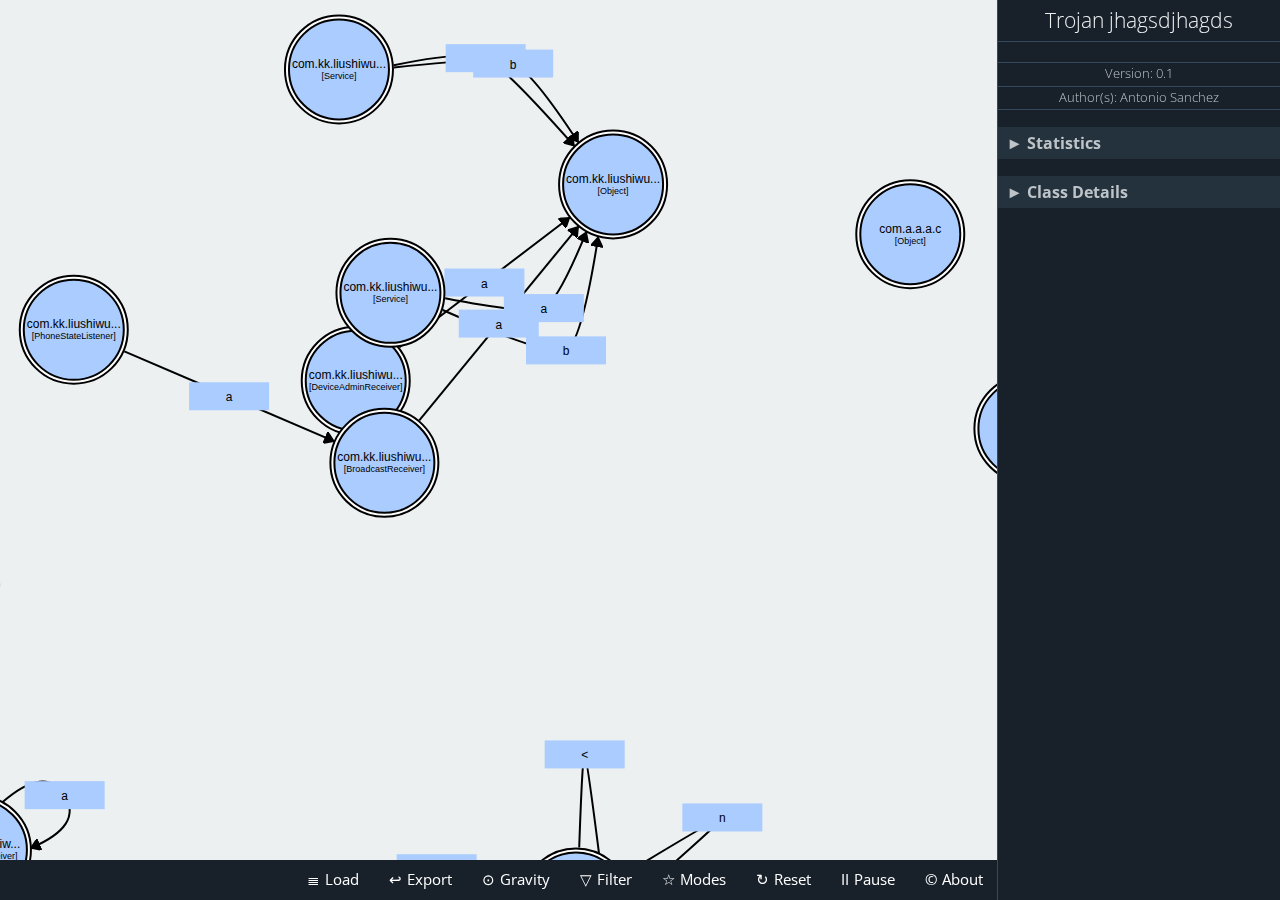
<file: index.html>
<!DOCTYPE html>
<html lang="en-us">

<head>
    <meta charset="utf-8" />
    <meta name="author" content="Vincent Link, Steffen Lohmann, Eduard Marbach, Stefan Negru" />
    <meta name="keywords" content="webvowl, vowl, visual notation, web ontology language, owl, rdf, ontology visualization, ontologies, semantic web" />
    <meta name="description" content="WebVOWL - Web-based Visualization of Ontologies" />
    <meta name="robots" content="noindex,nofollow" />
    <meta name="viewport" content="width=device-width, initial-scale=1, user-scalable=1">
    <meta name="apple-mobile-web-app-capable" content="yes">
    <link rel="stylesheet" type="text/css" href="static/css/webvowl.css" />
    <link rel="stylesheet" type="text/css" href="static/css/webvowl.app.css" />
    <link rel="icon" href="favicon.ico" type="image/x-icon" />
    <title>WebVOWL</title>
</head>

<body>
    <main>
        <section id="canvasArea">
            <!--<div id="logo">
                <h2>WebVOWL <br/><span>beta 0.5.2</span></h2>
            </div>-->
            <div id="loading-info">
                <div id="loading-error" class="hidden">
                    <div id="error-info"></div>
                    <div id="error-description-button" class="hidden">Show error details</div>
                    <div id="error-description-container" class="hidden">
                        <pre id="error-description"></pre>
                    </div>
                </div>
                <div id="loading-progress" class="hidden">
                    <span>Loading graph... </span>
                    <div class="spin">&#8635;</div>
                </div>
            </div>
            <div id="graph"></div>
        </section>
        <aside id="detailsArea">
            <section id="generalDetails">
                <h1 id="title"></h1>
                <span><a id="about" href=""></a></span>
                <h5>Version: <span id="version"></span></h5>
                <h5>Author(s): <span id="authors"></span></h5>
			</h5>
                <!--<h3 class="accordion-trigger accordion-trigger-active">Description</h3>
                <div class="accordion-container scrollable">
                    <p id="description"></p>
                </div>-->
                <!--<h3 class="accordion-trigger">Metadata</h3>
                <div id="ontology-metadata" class="accordion-container"></div>-->
                <h3 class="accordion-trigger">Statistics</h3>
                <div class="accordion-container">
                    <p class="statisticDetails">Classes: <span id="classCount"></span></p>
                    <p class="statisticDetails">Method calls.: <span id="methodsCount"></span></p>
                    <p class="statisticDetails">Datatype prop.: <span id="datatypePropertyCount"></span></p>
                    <!--<div class="small-whitespace-separator"></div>
                    <p class="statisticDetails">Individuals: <span id="individualCount"></span></p>
                    <div class="small-whitespace-separator"></div>
                    <p class="statisticDetails">Nodes: <span id="nodeCount"></span></p>
                    <p class="statisticDetails">Edges: <span id="edgeCount"></span></p>-->
                </div>
                <h3 class="accordion-trigger" id="selection-details-trigger">Class Details</h3>
                <div class="accordion-container" id="selection-details">
                    <div id="classSelectionInformation" class="hidden">
                        <p class="propDetails">Name: <span id="name"></span></p>
                        <p class="propDetails">Type: <span id="typeNode"></span></p>
                        <p class="propDetails">Super: <span id="superClassUri"></span></p>
                        <!--<p class="propDetails">Disjoint: <span id="disjointNodes"></span></p>
                        <p class="propDetails">Charac.: <span id="classAttributes"></span></p>
                        <p class="propDetails">Individuals: <span id="individuals"></span></p>
                        <p class="propDetails">Description: <span id="nodeDescription"></span></p>
                        <p class="propDetails">Comment: <span id="nodeComment"></span></p>-->
                    </div>
                    <!--<div id="propertySelectionInformation" class="hidden">
                        <p class="propDetails">Class Name: <span id="propname"></span></p>
                        <p class="propDetails">Type: <span id="typeProp"></span></p>
                        <p id="inverse" class="propDetails">Inverse: <span></span></p>
                        <p class="propDetails">Domain: <span id="domain"></span></p>
                        <p class="propDetails">Range: <span id="range"></span></p>
                        <p class="propDetails">Subprop.: <span id="subproperties"></span></p>
                        <p class="propDetails">Superprop.: <span id="superproperties"></span></p>
                        <p class="propDetails">Equiv.: <span id="propEquivUri"></span></p>
                        <p id="infoCardinality" class="propDetails">Cardinality: <span></span></p>
                        <p id="minCardinality" class="propDetails">Min. cardinality: <span></span></p>
                        <p id="maxCardinality" class="propDetails">Max. cardinality: <span></span></p>
                        <p class="propDetails">Charac.: <span id="propAttributes"></span></p>
                        <p class="propDetails">Description: <span id="propDescription"></span></p>
                        <p class="propDetails">Comment: <span id="propComment"></span></p>
                    </div>-->
                    <div id="noSelectionInformation">
                        <p><span>Select an element in the visualization.</span></p>
                    </div>
                </div>
            </section>
        </aside>
        <nav id="optionsArea">
            <ul id="optionsMenu">
                <li id="aboutMenu"><a href="#">About</a>
                    <ul class="toolTipMenu aboutMenu">
                        <li><a href="license.txt" target="_blank">MIT License &copy; 2014/15</a></li>
                        <li id="credits" class="option">WebVOWL Developers:
                            <br/> Vincent Link, Steffen Lohmann, Eduard Marbach, Stefan Negru
                        </li>
                        <li><a href="http://vowl.visualdataweb.org/webvowl.html#releases" target="_blank">Version: beta 0.5.2<br/>
						(release history)</a>
                        </li>
                        <li><a href="http://purl.org/vowl/" target="_blank">VOWL Specification &raquo;</a></li>
                    </ul>
                </li>
                <li id="pauseOption"><a id="pause-button" href="#">Pause</a></li>
                <li id="resetOption"><a id="reset-button" href="#" type="reset">Reset</a></li>
                <li id="moduleOption"><a href="#">Modes</a>
                    <ul class="toolTipMenu module">
                        <li class="toggleOption" id="pickAndPinOption"></li>
                        <li class="toggleOption" id="nodeScalingOption"></li>
                        <li class="toggleOption" id="compactNotationOption"></li>
                    </ul>
                </li>
                <li id="filterOption"><a href="#">Filter</a>
                    <ul class="toolTipMenu filter">
                        <li class="toggleOption" id="datatypeFilteringOption"></li>
                        <li class="toggleOption" id="subclassFilteringOption"></li>
                        <li class="toggleOption" id="disjointFilteringOption"></li>
                        <li class="toggleOption" id="setOperatorFilteringOption"></li>
                        <li class="slideOption" id="nodeDegreeFilteringOption"></li>
                    </ul>
                </li>
                <li id="gravityOption"><a href="#">Gravity</a>
                    <ul class="toolTipMenu gravity">
                        <li class="slideOption" id="classSliderOption"></li>
                        <li class="slideOption" id="datatypeSliderOption"></li>
                    </ul>
                </li>
                <li id="export"><a href="#">Export</a>
                    <ul class="toolTipMenu export">
                        <li><a href="#" download id="exportSvg">Export as SVG</a></li>
                        <!--<li><a href="#" download id="exportJson">Export as JSON</a></li>-->
                    </ul>
                </li>
                <li id="select"><a href="#">Load</a>
                    <ul class="toolTipMenu select">
                        <li class="option" id="converter-option">
                            <div class="converter-form">
                                <input class="hidden" type="file" id="file-converter-input" autocomplete="off">
                                <label class="truncate" id="file-converter-label" for="file-converter-input">Please select a file</label>
                                <button type="submit" id="file-converter-button" autocomplete="off" disabled>
                                    Upload
                                </button>
                            </div>
                        </li>
                    </ul>
                </li>
            </ul>
        </nav>
    </main>
    <script src="static/js/d3.min.js"></script>
    <script src="static/js/webvowl.js"></script>
    <script src="static/js/webvowl.app.js"></script>
    <script>
        window.onload = webvowl.app().initialize;
    </script>
</body>

</html>
</file>
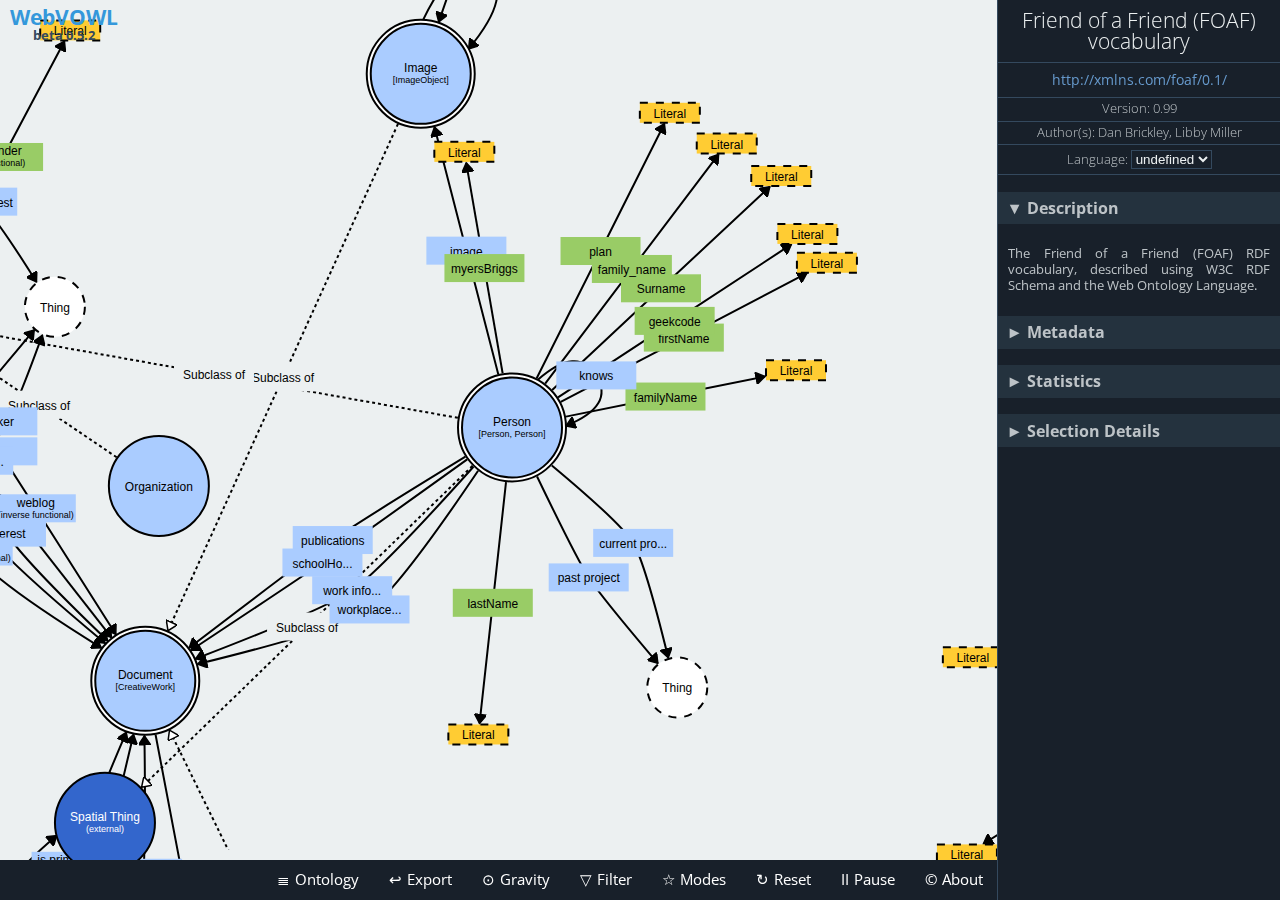
<file: webvowl_0.5.2/index.html>
<!DOCTYPE html>
<html lang="en-us">

<head>
    <meta charset="utf-8" />
    <meta name="author" content="Vincent Link, Steffen Lohmann, Eduard Marbach, Stefan Negru" />
    <meta name="keywords" content="webvowl, vowl, visual notation, web ontology language, owl, rdf, ontology visualization, ontologies, semantic web" />
    <meta name="description" content="WebVOWL - Web-based Visualization of Ontologies" />
    <meta name="robots" content="noindex,nofollow" />
    <meta name="viewport" content="width=device-width, initial-scale=1, user-scalable=1">
    <meta name="apple-mobile-web-app-capable" content="yes">
    <link rel="stylesheet" type="text/css" href="css/webvowl.css" />
    <link rel="stylesheet" type="text/css" href="css/webvowl.app.css" />
    <link rel="icon" href="favicon.ico" type="image/x-icon" />
    <title>WebVOWL</title>
</head>

<body>
    <main>
        <section id="canvasArea">
            <div id="logo">
                <h2>WebVOWL <br/><span>beta 0.5.2</span></h2>
            </div>
            <div id="loading-info">
                <div id="loading-error" class="hidden">
                    <div id="error-info"></div>
                    <div id="error-description-button" class="hidden">Show error details</div>
                    <div id="error-description-container" class="hidden">
                        <pre id="error-description"></pre>
                    </div>
                </div>
                <div id="loading-progress" class="hidden">
                    <span>Loading ontology... </span>
                    <div class="spin">&#8635;</div>
                </div>
            </div>
            <div id="graph"></div>
        </section>
        <aside id="detailsArea">
            <section id="generalDetails">
                <h1 id="title"></h1>
                <span><a id="about" href=""></a></span>
                <h5>Version: <span id="version"></span></h5>
                <h5>Author(s): <span id="authors"></span></h5>
                <h5>
				<label>Language: <select id="language" name="language" size="1"></select></label>
			</h5>
                <h3 class="accordion-trigger accordion-trigger-active">Description</h3>
                <div class="accordion-container scrollable">
                    <p id="description"></p>
                </div>
                <h3 class="accordion-trigger">Metadata</h3>
                <div id="ontology-metadata" class="accordion-container"></div>
                <h3 class="accordion-trigger">Statistics</h3>
                <div class="accordion-container">
                    <p class="statisticDetails">Classes: <span id="classCount"></span></p>
                    <p class="statisticDetails">Object prop.: <span id="objectPropertyCount"></span></p>
                    <p class="statisticDetails">Datatype prop.: <span id="datatypePropertyCount"></span></p>
                    <div class="small-whitespace-separator"></div>
                    <p class="statisticDetails">Individuals: <span id="individualCount"></span></p>
                    <div class="small-whitespace-separator"></div>
                    <p class="statisticDetails">Nodes: <span id="nodeCount"></span></p>
                    <p class="statisticDetails">Edges: <span id="edgeCount"></span></p>
                </div>
                <h3 class="accordion-trigger" id="selection-details-trigger">Selection Details</h3>
                <div class="accordion-container" id="selection-details">
                    <div id="classSelectionInformation" class="hidden">
                        <p class="propDetails">Name: <span id="name"></span></p>
                        <p class="propDetails">Type: <span id="typeNode"></span></p>
                        <p class="propDetails">Equiv.: <span id="classEquivUri"></span></p>
                        <p class="propDetails">Disjoint: <span id="disjointNodes"></span></p>
                        <p class="propDetails">Charac.: <span id="classAttributes"></span></p>
                        <p class="propDetails">Individuals: <span id="individuals"></span></p>
                        <p class="propDetails">Description: <span id="nodeDescription"></span></p>
                        <p class="propDetails">Comment: <span id="nodeComment"></span></p>
                    </div>
                    <div id="propertySelectionInformation" class="hidden">
                        <p class="propDetails">Name: <span id="propname"></span></p>
                        <p class="propDetails">Type: <span id="typeProp"></span></p>
                        <p id="inverse" class="propDetails">Inverse: <span></span></p>
                        <p class="propDetails">Domain: <span id="domain"></span></p>
                        <p class="propDetails">Range: <span id="range"></span></p>
                        <p class="propDetails">Subprop.: <span id="subproperties"></span></p>
                        <p class="propDetails">Superprop.: <span id="superproperties"></span></p>
                        <p class="propDetails">Equiv.: <span id="propEquivUri"></span></p>
                        <p id="infoCardinality" class="propDetails">Cardinality: <span></span></p>
                        <p id="minCardinality" class="propDetails">Min. cardinality: <span></span></p>
                        <p id="maxCardinality" class="propDetails">Max. cardinality: <span></span></p>
                        <p class="propDetails">Charac.: <span id="propAttributes"></span></p>
                        <p class="propDetails">Description: <span id="propDescription"></span></p>
                        <p class="propDetails">Comment: <span id="propComment"></span></p>
                    </div>
                    <div id="noSelectionInformation">
                        <p><span>Select an element in the visualization.</span></p>
                    </div>
                </div>
            </section>
        </aside>
        <nav id="optionsArea">
            <ul id="optionsMenu">
                <li id="aboutMenu"><a href="#">About</a>
                    <ul class="toolTipMenu aboutMenu">
                        <li><a href="license.txt" target="_blank">MIT License &copy; 2014/15</a></li>
                        <li id="credits" class="option">WebVOWL Developers:
                            <br/> Vincent Link, Steffen Lohmann, Eduard Marbach, Stefan Negru
                        </li>
                        <li><a href="http://vowl.visualdataweb.org/webvowl.html#releases" target="_blank">Version: beta 0.5.2<br/>
						(release history)</a>
                        </li>
                        <li><a href="http://purl.org/vowl/" target="_blank">VOWL Specification &raquo;</a></li>
                    </ul>
                </li>
                <li id="pauseOption"><a id="pause-button" href="#">Pause</a></li>
                <li id="resetOption"><a id="reset-button" href="#" type="reset">Reset</a></li>
                <li id="moduleOption"><a href="#">Modes</a>
                    <ul class="toolTipMenu module">
                        <li class="toggleOption" id="pickAndPinOption"></li>
                        <li class="toggleOption" id="nodeScalingOption"></li>
                        <li class="toggleOption" id="compactNotationOption"></li>
                    </ul>
                </li>
                <li id="filterOption"><a href="#">Filter</a>
                    <ul class="toolTipMenu filter">
                        <li class="toggleOption" id="datatypeFilteringOption"></li>
                        <li class="toggleOption" id="subclassFilteringOption"></li>
                        <li class="toggleOption" id="disjointFilteringOption"></li>
                        <li class="toggleOption" id="setOperatorFilteringOption"></li>
                        <li class="slideOption" id="nodeDegreeFilteringOption"></li>
                    </ul>
                </li>
                <li id="gravityOption"><a href="#">Gravity</a>
                    <ul class="toolTipMenu gravity">
                        <li class="slideOption" id="classSliderOption"></li>
                        <li class="slideOption" id="datatypeSliderOption"></li>
                    </ul>
                </li>
                <li id="export"><a href="#">Export</a>
                    <ul class="toolTipMenu export">
                        <li><a href="#" download id="exportSvg">Export as SVG</a></li>
                        <li><a href="#" download id="exportJson">Export as JSON</a></li>
                    </ul>
                </li>
                <li id="select"><a href="#">Ontology</a>
                    <ul class="toolTipMenu select">
                        <li><a href="#foaf" id="foaf">Friend of a Friend (FOAF) vocabulary</a></li>
                        <li><a href="#muto" id="muto">Modular and Unified Tagging Ontology (MUTO)</a></li>
                        <li><a href="#personasonto" id="personasonto">Personas Ontology (PersonasOnto)</a></li>
                        <li><a href="#goodrelations" id="goodrelations">GoodRelations Vocabulary for E-Commerce</a></li>
                        <li><a href="#sioc" id="sioc">SIOC (Semantically-Interlinked Online Communities) Core Ontology</a></li>
                        <li><a href="#ontovibe" id="ontovibe">Ontology Visualization Benchmark (OntoViBe)</a></li>

                        <li class="option" id="converter-option">
                            <form class="converter-form" id="iri-converter-form">
                                <label for="iri-converter-input">Custom Ontology:</label>
                                <input type="text" id="iri-converter-input" placeholder="Ontology IRI">
                                <button type="submit" id="iri-converter-button" disabled>Visualize</button>
                            </form>
                            <div class="converter-form">
                                <input class="hidden" type="file" id="file-converter-input" autocomplete="off">
                                <label class="truncate" id="file-converter-label" for="file-converter-input">Please select a file</label>
                                <button type="submit" id="file-converter-button" autocomplete="off" disabled>
                                    Upload
                                </button>
                            </div>
                        </li>
                    </ul>
                </li>
            </ul>
        </nav>
    </main>
    <script src="js/d3.min.js"></script>
    <script src="js/webvowl.js"></script>
    <script src="js/webvowl.app.js"></script>
    <script>
        window.onload = webvowl.app().initialize;
    </script>
</body>

</html>
</file>
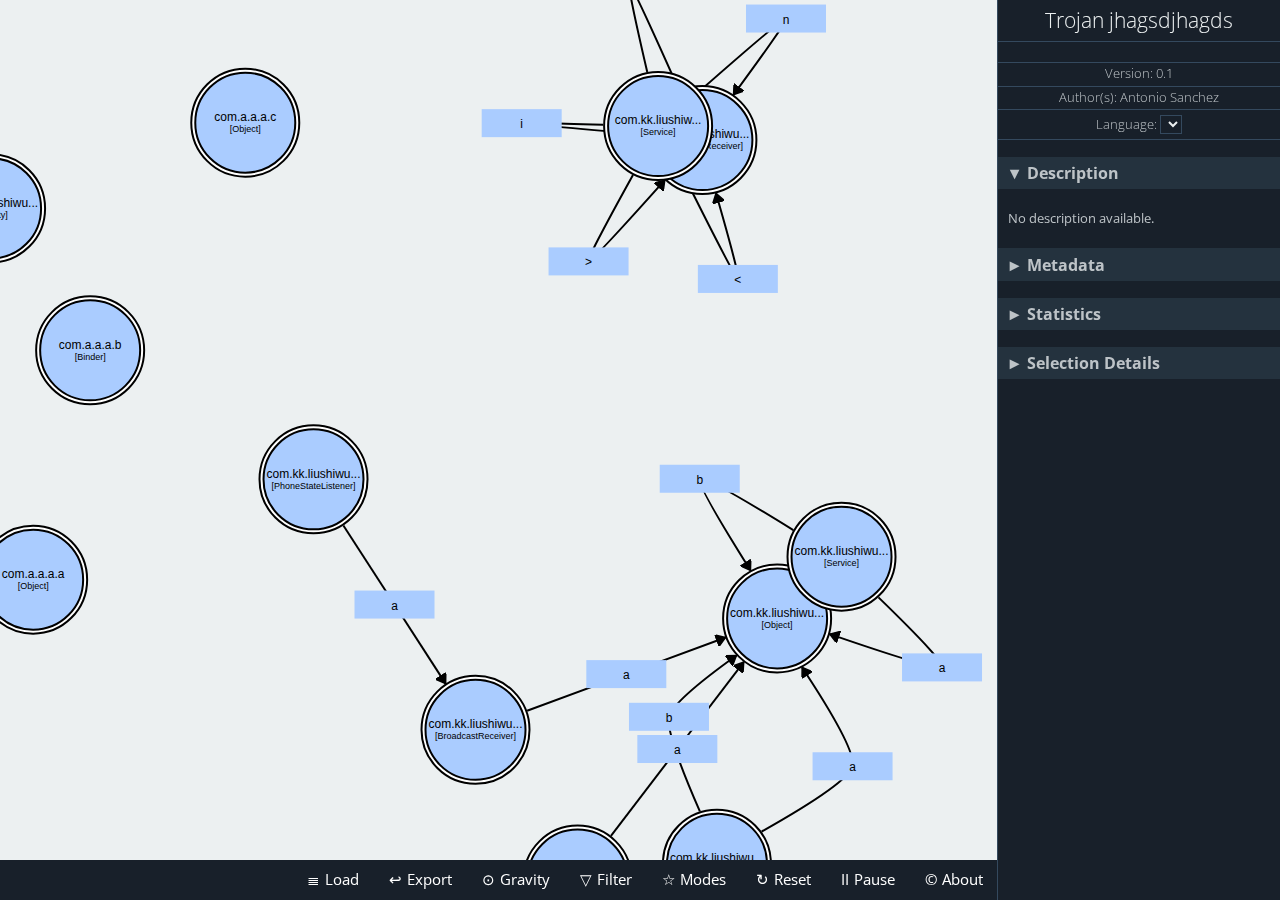
<file: graph.html>
<!DOCTYPE html>
<html lang="en-us">

<head>
    <meta charset="utf-8" />
    <meta name="author" content="Vincent Link, Steffen Lohmann, Eduard Marbach, Stefan Negru" />
    <meta name="keywords" content="webvowl, vowl, visual notation, web ontology language, owl, rdf, ontology visualization, ontologies, semantic web" />
    <meta name="description" content="WebVOWL - Web-based Visualization of Ontologies" />
    <meta name="robots" content="noindex,nofollow" />
    <meta name="viewport" content="width=device-width, initial-scale=1, user-scalable=1">
    <meta name="apple-mobile-web-app-capable" content="yes">
    <link rel="stylesheet" type="text/css" href="static/css/webvowl.css" />
    <link rel="stylesheet" type="text/css" href="static/css/webvowl.app.css" />
    <link rel="icon" href="favicon.ico" type="image/x-icon" />
    <title>WebVOWL</title>
</head>

<body>
    <main>
        <section id="canvasArea">
            <!--<div id="logo">
                <h2>WebVOWL <br/><span>beta 0.5.2</span></h2>
            </div>-->
            <div id="loading-info">
                <div id="loading-error" class="hidden">
                    <div id="error-info"></div>
                    <div id="error-description-button" class="hidden">Show error details</div>
                    <div id="error-description-container" class="hidden">
                        <pre id="error-description"></pre>
                    </div>
                </div>
                <div id="loading-progress" class="hidden">
                    <span>Loading graph... </span>
                    <div class="spin">&#8635;</div>
                </div>
            </div>
            <div id="graph"></div>
        </section>
        <aside id="detailsArea">
            <section id="generalDetails">
                <h1 id="title"></h1>
                <span><a id="about" href=""></a></span>
                <h5>Version: <span id="version"></span></h5>
                <h5>Author(s): <span id="authors"></span></h5>
                <h5>
				<label>Language: <select id="language" name="language" size="1"></select></label>
			</h5>
                <h3 class="accordion-trigger accordion-trigger-active">Description</h3>
                <div class="accordion-container scrollable">
                    <p id="description"></p>
                </div>
                <h3 class="accordion-trigger">Metadata</h3>
                <div id="ontology-metadata" class="accordion-container"></div>
                <h3 class="accordion-trigger">Statistics</h3>
                <div class="accordion-container">
                    <p class="statisticDetails">Classes: <span id="classCount"></span></p>
                    <p class="statisticDetails">Object prop.: <span id="objectPropertyCount"></span></p>
                    <p class="statisticDetails">Datatype prop.: <span id="datatypePropertyCount"></span></p>
                    <div class="small-whitespace-separator"></div>
                    <p class="statisticDetails">Individuals: <span id="individualCount"></span></p>
                    <div class="small-whitespace-separator"></div>
                    <p class="statisticDetails">Nodes: <span id="nodeCount"></span></p>
                    <p class="statisticDetails">Edges: <span id="edgeCount"></span></p>
                </div>
                <h3 class="accordion-trigger" id="selection-details-trigger">Selection Details</h3>
                <div class="accordion-container" id="selection-details">
                    <div id="classSelectionInformation" class="hidden">
                        <p class="propDetails">Name: <span id="name"></span></p>
                        <p class="propDetails">Type: <span id="typeNode"></span></p>
                        <p class="propDetails">Equiv.: <span id="classEquivUri"></span></p>
                        <p class="propDetails">Disjoint: <span id="disjointNodes"></span></p>
                        <p class="propDetails">Charac.: <span id="classAttributes"></span></p>
                        <p class="propDetails">Individuals: <span id="individuals"></span></p>
                        <p class="propDetails">Description: <span id="nodeDescription"></span></p>
                        <p class="propDetails">Comment: <span id="nodeComment"></span></p>
                    </div>
                    <div id="propertySelectionInformation" class="hidden">
                        <p class="propDetails">Name: <span id="propname"></span></p>
                        <p class="propDetails">Type: <span id="typeProp"></span></p>
                        <p id="inverse" class="propDetails">Inverse: <span></span></p>
                        <p class="propDetails">Domain: <span id="domain"></span></p>
                        <p class="propDetails">Range: <span id="range"></span></p>
                        <p class="propDetails">Subprop.: <span id="subproperties"></span></p>
                        <p class="propDetails">Superprop.: <span id="superproperties"></span></p>
                        <p class="propDetails">Equiv.: <span id="propEquivUri"></span></p>
                        <p id="infoCardinality" class="propDetails">Cardinality: <span></span></p>
                        <p id="minCardinality" class="propDetails">Min. cardinality: <span></span></p>
                        <p id="maxCardinality" class="propDetails">Max. cardinality: <span></span></p>
                        <p class="propDetails">Charac.: <span id="propAttributes"></span></p>
                        <p class="propDetails">Description: <span id="propDescription"></span></p>
                        <p class="propDetails">Comment: <span id="propComment"></span></p>
                    </div>
                    <div id="noSelectionInformation">
                        <p><span>Select an element in the visualization.</span></p>
                    </div>
                </div>
            </section>
        </aside>
        <nav id="optionsArea">
            <ul id="optionsMenu">
                <li id="aboutMenu"><a href="#">About</a>
                    <ul class="toolTipMenu aboutMenu">
                        <li><a href="license.txt" target="_blank">MIT License &copy; 2014/15</a></li>
                        <li id="credits" class="option">WebVOWL Developers:
                            <br/> Vincent Link, Steffen Lohmann, Eduard Marbach, Stefan Negru
                        </li>
                        <li><a href="http://vowl.visualdataweb.org/webvowl.html#releases" target="_blank">Version: beta 0.5.2<br/>
						(release history)</a>
                        </li>
                        <li><a href="http://purl.org/vowl/" target="_blank">VOWL Specification &raquo;</a></li>
                    </ul>
                </li>
                <li id="pauseOption"><a id="pause-button" href="#">Pause</a></li>
                <li id="resetOption"><a id="reset-button" href="#" type="reset">Reset</a></li>
                <li id="moduleOption"><a href="#">Modes</a>
                    <ul class="toolTipMenu module">
                        <li class="toggleOption" id="pickAndPinOption"></li>
                        <li class="toggleOption" id="nodeScalingOption"></li>
                        <li class="toggleOption" id="compactNotationOption"></li>
                    </ul>
                </li>
                <li id="filterOption"><a href="#">Filter</a>
                    <ul class="toolTipMenu filter">
                        <li class="toggleOption" id="datatypeFilteringOption"></li>
                        <li class="toggleOption" id="subclassFilteringOption"></li>
                        <li class="toggleOption" id="disjointFilteringOption"></li>
                        <li class="toggleOption" id="setOperatorFilteringOption"></li>
                        <li class="slideOption" id="nodeDegreeFilteringOption"></li>
                    </ul>
                </li>
                <li id="gravityOption"><a href="#">Gravity</a>
                    <ul class="toolTipMenu gravity">
                        <li class="slideOption" id="classSliderOption"></li>
                        <li class="slideOption" id="datatypeSliderOption"></li>
                    </ul>
                </li>
                <li id="export"><a href="#">Export</a>
                    <ul class="toolTipMenu export">
                        <li><a href="#" download id="exportSvg">Export as SVG</a></li>
                        <!--<li><a href="#" download id="exportJson">Export as JSON</a></li>-->
                    </ul>
                </li>
                <li id="select"><a href="#">Load</a>
                    <ul class="toolTipMenu select">
                        <li class="option" id="converter-option">
                            <div class="converter-form">
                                <input class="hidden" type="file" id="file-converter-input" autocomplete="off">
                                <label class="truncate" id="file-converter-label" for="file-converter-input">Please select a file</label>
                                <button type="submit" id="file-converter-button" autocomplete="off" disabled>
                                    Upload
                                </button>
                            </div>
                        </li>
                    </ul>
                </li>
            </ul>
        </nav>
    </main>
    <script src="static/js/d3.min.js"></script>
    <script src="static/js/webvowl.js"></script>
    <script src="static/js/webvowl.app.js"></script>
    <script>
        window.onload = webvowl.app().initialize;
    </script>
</body>

</html>
</file>
<file: static/css/webvowl.css>
.text{font-family:Helvetica,Arial,sans-serif;font-size:12px}.subtext{font-size:9px}.text.instance-count{fill:#666}.external+text .instance-count{fill:#aaa}.cardinality{font-size:10px}.embedded,.text{pointer-events:none}.class,.disjoint,.disjointwith,.equivalentproperty,.functionalproperty,.inversefunctionalproperty,.object,.objectproperty,.symmetricproperty,.transitiveproperty{fill:#acf}.datatypeproperty,.label .datatype{fill:#9c6}.rdf,.rdfproperty{fill:#c9c}.literal,.node .datatype{fill:#fc3}.deprecated,.deprecatedproperty{fill:#ccc}.external,.externalproperty{fill:#36c}.nofill,path{fill:none}.symbol{fill:#69c}.arrowhead,marker path{fill:#000}.class,.fineline,line,path{stroke:#000}.dottedMarker path,.external+text,.subclass,.subclassproperty,.white{fill:#fff}.cardinality.focused,.cardinality.hovered,.class.hovered,.normalMarker path.focused,.normalMarker path.hovered,.property.hovered,circle.pin,path.arrowhead.hovered{fill:red;cursor:pointer}.focused,path.hovered{stroke:red}.feature:hover,.label .indirectHighlighting{fill:#f90}.class,line,path{stroke-width:2}.fineline{stroke-width:1}.special{stroke-dasharray:8}.dotted{stroke-dasharray:3}circle.focused,rect.focused{stroke-width:4px}.nostroke{stroke:none}marker path{stroke-dasharray:50}
</file>
<file: static/css/webvowl.app.css>
@import url(http://fonts.googleapis.com/css?family=Open+Sans);iframe,img{border:none}.hidden{display:none!important}.clear{clear:both}a{color:#69c;text-decoration:none}a:hover{color:#3498db}#optionsArea a{color:#2980b9}#browserCheck{background-color:red;padding:5px 0;position:absolute;text-align:center;width:100%}#browserCheck a{color:#fff}#browserCheck a:hover{text-decoration:underline}body{background:#18202a;font-size:14px;font-family:Open Sans,Helvetica,Arial,sans-serif;line-height:1;overflow:hidden;position:fixed}body,main{height:100%;margin:0;padding:0;width:100%}#canvasArea,main{position:relative}#canvasArea{margin:0;padding:0;width:78%}#canvasArea #graph{margin:0 0 2px;background-color:#ecf0f1;width:100%}#canvasArea #graph,#canvasArea svg{box-sizing:border-box;overflow:hidden;padding:0}#canvasArea svg{margin:0}nav#optionsArea{height:40px;margin:0;padding:0}ul#optionsMenu{box-sizing:border-box;color:#fff;display:block;height:40px;margin:-2px 0 0;padding:0;width:78%}#logo{position:fixed;padding:10px;pointer-events:none}#logo h2{color:#3498db;margin:0;line-height:.7;text-align:center}#logo h2 span{color:#34495e;font-size:.6em}ul#optionsMenu>li{box-sizing:border-box;float:right;font-size:1.1em;display:inline-block;margin:0 10px;padding:0;position:relative;vertical-align:middle}ul#optionsMenu>li>a:hover{box-sizing:border-box;background:#1b252e;color:#bdc3c7}ul#optionsMenu>li>a{box-sizing:border-box;color:#fff;display:block;height:40px;margin:0;padding:12px 5px 5px}.option,ul.toolTipMenu li a:only-child{display:block;float:none;padding:8px 5px}.filterCheckbox,.moduleCheckbox{vertical-align:middle}ul#optionsMenu li>ul.toolTipMenu li a:hover{background:#e1e1e1}.selected-ontology{background-color:#eee}ul#optionsMenu>li:hover .toolTipMenu{display:block}ul#optionsMenu>li:hover .aboutMenu{left:-145px;width:210px}#credits{border-top:1px solid #bdc3c7;font-size:.9em}.toolTipMenu{box-shadow:0 6px 12px rgba(0,0,0,.175);box-sizing:border-box;background-color:#fff;border:1px solid rgba(0,0,0,.15);border-bottom:none;border-radius:4px 4px 0 0;bottom:40px;display:none;font-size:14px;list-style:none;min-width:300px;margin:0;padding:0;position:absolute;z-index:99}.toolTipMenu>li:first-of-type{border:none}.toolTipMenu>li{border-top:1px solid #bdc3c7}.toolTipMenu li{color:#2980b9;display:block}.aboutMenu,.export{min-width:150px}.filter,.gravity,.module{min-width:180px}.toggleOption{padding:8px 5px;min-width:150px}.slideOption{position:relative;padding:8px 5px}.slideOption .value{float:right}.slideOption input[type=range]{box-sizing:border-box;margin:0;-webkit-appearance:none!important;background:none repeat scroll 0 0 grey;border-radius:3px;height:12px;width:100%;box-shadow:none;left:0;position:relative;transition:all .5s ease}.slideOption input[type=range]:hover{background-color:grey}.slideOption input[type=range]::-webkit-slider-thumb{-webkit-appearance:none!important;background-color:grey;border-radius:30px;height:20px;transition:all .5s ease;width:20px}.slideOption input[type=range]::-webkit-slider-thumb:hover{background-color:grey}.slideOption input[type=range]::-webkit-slider-thumb:active{box-shadow:0 0 1px grey}#optionsMenu>li>a:before{font-size:1em;margin:0;padding:0 5px 0 0}#select>a:before{content:"\2263"}#gravityOption>a:before{content:"\2299"}a#reset-button:before{content:"\21BB"}a#pause-button.paused:before{content:"\25B6"}a#pause-button:not(.paused):before{content:"II"}#export>a:before{content:"\21A9"}#filterOption>a:before{content:"\25BD"}#moduleOption>a:before{content:"\2606"}#aboutMenu>a:before{content:"\A9"}#detailsArea{bottom:0;color:#bdc3c7;height:100%;position:fixed;right:0;top:0;width:22%;overflow-y:auto;overflow-x:hidden;border-left:1px solid #34495e}#detailsArea h1{border-bottom:1px solid #34495e;color:#ecf0f1;display:block;font-weight:100;font-size:1.5em;margin:0;padding:10px 0;text-align:center}#generalDetails{width:auto;box-sizing:border-box;height:100%}#generalDetails span #about{border-bottom:1px solid #34495e;display:block;padding:10px;text-align:center;word-wrap:break-word;color:#69c}#generalDetails h4{background:#1b252e;color:#ecf0f1;display:block;font-size:1.1em;font-weight:100;margin:0;padding:10px 0;text-align:center}#detailsArea #generalDetails h5{border-bottom:1px solid #34495e;font-size:.9em;font-weight:100;margin:0;padding:5px;text-align:center}#description{text-align:justify}.accordion-container p{font-size:.9em;line-height:1.3;margin:5px 10px}.statisticDetails span{padding:10px}.statisticDetails div,.statisticDetails span{font-weight:100;font-style:italic;margin:10px 0}.statisticDetails div{padding:0 10px;display:inline}#selection-details .propDetails a{color:#69c}#selection-details .propDetails>span{font-weight:100;font-style:italic;padding:0 10px}#selection-details #classEquivUri span,#selection-details #disjointNodes span{padding:0}#selection-details .propDetails div{font-weight:100;font-style:italic;margin:10px 0;padding:0 10px;display:inline}#selection-details .propDetails div span{padding:0}.subclass{fill:#ecf0f1}@media screen and (max-device-width:1080px){body{font-size:12px}#logo h2{font-size:1.2em}#logo h2 span{font-size:.5em}ul#optionsMenu>li{margin:0 2px}}@media screen and (max-width:1080px){body{font-size:12px}#logo h2{font-size:1.2em}#logo h2 span{font-size:.5em}ul#optionsMenu>li{margin:0 2px}}@media print{#detailsArea,#optionsArea{display:none}@page{margin:1cm .5cm 1cm .5cm;size:landscape}#canvasArea,body{width:100%}body{margin:0;padding:0}}.accordion-trigger{background:#24323e;cursor:pointer;padding:.5em}.accordion-trigger.accordion-trigger-active:before{padding-right:4px;content:"\25BC"}.accordion-trigger:not(.accordion-trigger-active):before{padding-right:4px;content:"\25BA"}.accordion-container.scrollable{max-height:40%;overflow:auto}.small-whitespace-separator{height:3px}#language{background:transparent;border:1px solid #34495e;color:#ecf0f1}#language option{background-color:#24323e}.converter-form:not(:first-child){margin-top:5px}.converter-form label{display:inline-block;line-height:normal}.converter-form input{box-sizing:border-box;height:20px;width:74%;border:1px solid #34495e}.converter-form button{float:right;padding:0;width:25%;background-color:#ecf0f1}#file-converter-label,.converter-form button{cursor:pointer;height:20px;border:1px solid #34495e}#file-converter-label{box-sizing:border-box;width:74%}#loading-info{box-sizing:border-box;position:absolute;text-align:center;width:100%;top:0}#loading-info>div{display:inline-block;color:#fff;background-color:#18202a;border-bottom-left-radius:2px;border-bottom-right-radius:2px}#loading-info>*>*{padding:5px}#error-description-button{margin:5px 0 0;font-size:12px;color:#69c;cursor:pointer;text-align:center}#error-description-container{box-sizing:border-box;text-align:left}#error-description-container pre{background-color:#34495e;padding:2px;margin:0;white-space:pre-wrap;max-height:calc(100vh - 125px);max-width:75vw;overflow:auto}.spin{display:inline-block;-webkit-animation:spin 2s infinite linear;animation:spin 2s infinite linear}@-webkit-keyframes spin{0%{-webkit-transform:rotate(0deg);transform:rotate(0deg)}to{-webkit-transform:rotate(359deg);transform:rotate(359deg)}}@keyframes spin{0%{-webkit-transform:rotate(0deg);transform:rotate(0deg)}to{-webkit-transform:rotate(359deg);transform:rotate(359deg)}}.truncate{white-space:nowrap;overflow:hidden;text-overflow:ellipsis}
</file>
<file: webvowl_0.5.2/css/webvowl.css>
.text{font-family:Helvetica,Arial,sans-serif;font-size:12px}.subtext{font-size:9px}.text.instance-count{fill:#666}.external+text .instance-count{fill:#aaa}.cardinality{font-size:10px}.embedded,.text{pointer-events:none}.class,.disjoint,.disjointwith,.equivalentproperty,.functionalproperty,.inversefunctionalproperty,.object,.objectproperty,.symmetricproperty,.transitiveproperty{fill:#acf}.datatypeproperty,.label .datatype{fill:#9c6}.rdf,.rdfproperty{fill:#c9c}.literal,.node .datatype{fill:#fc3}.deprecated,.deprecatedproperty{fill:#ccc}.external,.externalproperty{fill:#36c}.nofill,path{fill:none}.symbol{fill:#69c}.arrowhead,marker path{fill:#000}.class,.fineline,line,path{stroke:#000}.dottedMarker path,.external+text,.subclass,.subclassproperty,.white{fill:#fff}.cardinality.focused,.cardinality.hovered,.class.hovered,.normalMarker path.focused,.normalMarker path.hovered,.property.hovered,circle.pin,path.arrowhead.hovered{fill:red;cursor:pointer}.focused,path.hovered{stroke:red}.feature:hover,.label .indirectHighlighting{fill:#f90}.class,line,path{stroke-width:2}.fineline{stroke-width:1}.special{stroke-dasharray:8}.dotted{stroke-dasharray:3}circle.focused,rect.focused{stroke-width:4px}.nostroke{stroke:none}marker path{stroke-dasharray:50}
</file>
<file: webvowl_0.5.2/css/webvowl.app.css>
@import url(http://fonts.googleapis.com/css?family=Open+Sans);iframe,img{border:none}.hidden{display:none!important}.clear{clear:both}a{color:#69c;text-decoration:none}a:hover{color:#3498db}#optionsArea a{color:#2980b9}#browserCheck{background-color:red;padding:5px 0;position:absolute;text-align:center;width:100%}#browserCheck a{color:#fff}#browserCheck a:hover{text-decoration:underline}body{background:#18202a;font-size:14px;font-family:Open Sans,Helvetica,Arial,sans-serif;line-height:1;overflow:hidden;position:fixed}body,main{height:100%;margin:0;padding:0;width:100%}#canvasArea,main{position:relative}#canvasArea{margin:0;padding:0;width:78%}#canvasArea #graph{margin:0 0 2px;background-color:#ecf0f1;width:100%}#canvasArea #graph,#canvasArea svg{box-sizing:border-box;overflow:hidden;padding:0}#canvasArea svg{margin:0}nav#optionsArea{height:40px;margin:0;padding:0}ul#optionsMenu{box-sizing:border-box;color:#fff;display:block;height:40px;margin:-2px 0 0;padding:0;width:78%}#logo{position:fixed;padding:10px;pointer-events:none}#logo h2{color:#3498db;margin:0;line-height:.7;text-align:center}#logo h2 span{color:#34495e;font-size:.6em}ul#optionsMenu>li{box-sizing:border-box;float:right;font-size:1.1em;display:inline-block;margin:0 10px;padding:0;position:relative;vertical-align:middle}ul#optionsMenu>li>a:hover{box-sizing:border-box;background:#1b252e;color:#bdc3c7}ul#optionsMenu>li>a{box-sizing:border-box;color:#fff;display:block;height:40px;margin:0;padding:12px 5px 5px}.option,ul.toolTipMenu li a:only-child{display:block;float:none;padding:8px 5px}.filterCheckbox,.moduleCheckbox{vertical-align:middle}ul#optionsMenu li>ul.toolTipMenu li a:hover{background:#e1e1e1}.selected-ontology{background-color:#eee}ul#optionsMenu>li:hover .toolTipMenu{display:block}ul#optionsMenu>li:hover .aboutMenu{left:-145px;width:210px}#credits{border-top:1px solid #bdc3c7;font-size:.9em}.toolTipMenu{box-shadow:0 6px 12px rgba(0,0,0,.175);box-sizing:border-box;background-color:#fff;border:1px solid rgba(0,0,0,.15);border-bottom:none;border-radius:4px 4px 0 0;bottom:40px;display:none;font-size:14px;list-style:none;min-width:300px;margin:0;padding:0;position:absolute;z-index:99}.toolTipMenu>li:first-of-type{border:none}.toolTipMenu>li{border-top:1px solid #bdc3c7}.toolTipMenu li{color:#2980b9;display:block}.aboutMenu,.export{min-width:150px}.filter,.gravity,.module{min-width:180px}.toggleOption{padding:8px 5px;min-width:150px}.slideOption{position:relative;padding:8px 5px}.slideOption .value{float:right}.slideOption input[type=range]{box-sizing:border-box;margin:0;-webkit-appearance:none!important;background:none repeat scroll 0 0 grey;border-radius:3px;height:12px;width:100%;box-shadow:none;left:0;position:relative;transition:all .5s ease}.slideOption input[type=range]:hover{background-color:grey}.slideOption input[type=range]::-webkit-slider-thumb{-webkit-appearance:none!important;background-color:grey;border-radius:30px;height:20px;transition:all .5s ease;width:20px}.slideOption input[type=range]::-webkit-slider-thumb:hover{background-color:grey}.slideOption input[type=range]::-webkit-slider-thumb:active{box-shadow:0 0 1px grey}#optionsMenu>li>a:before{font-size:1em;margin:0;padding:0 5px 0 0}#select>a:before{content:"\2263"}#gravityOption>a:before{content:"\2299"}a#reset-button:before{content:"\21BB"}a#pause-button.paused:before{content:"\25B6"}a#pause-button:not(.paused):before{content:"II"}#export>a:before{content:"\21A9"}#filterOption>a:before{content:"\25BD"}#moduleOption>a:before{content:"\2606"}#aboutMenu>a:before{content:"\A9"}#detailsArea{bottom:0;color:#bdc3c7;height:100%;position:fixed;right:0;top:0;width:22%;overflow-y:auto;overflow-x:hidden;border-left:1px solid #34495e}#detailsArea h1{border-bottom:1px solid #34495e;color:#ecf0f1;display:block;font-weight:100;font-size:1.5em;margin:0;padding:10px 0;text-align:center}#generalDetails{width:auto;box-sizing:border-box;height:100%}#generalDetails span #about{border-bottom:1px solid #34495e;display:block;padding:10px;text-align:center;word-wrap:break-word;color:#69c}#generalDetails h4{background:#1b252e;color:#ecf0f1;display:block;font-size:1.1em;font-weight:100;margin:0;padding:10px 0;text-align:center}#detailsArea #generalDetails h5{border-bottom:1px solid #34495e;font-size:.9em;font-weight:100;margin:0;padding:5px;text-align:center}#description{text-align:justify}.accordion-container p{font-size:.9em;line-height:1.3;margin:5px 10px}.statisticDetails span{padding:10px}.statisticDetails div,.statisticDetails span{font-weight:100;font-style:italic;margin:10px 0}.statisticDetails div{padding:0 10px;display:inline}#selection-details .propDetails a{color:#69c}#selection-details .propDetails>span{font-weight:100;font-style:italic;padding:0 10px}#selection-details #classEquivUri span,#selection-details #disjointNodes span{padding:0}#selection-details .propDetails div{font-weight:100;font-style:italic;margin:10px 0;padding:0 10px;display:inline}#selection-details .propDetails div span{padding:0}.subclass{fill:#ecf0f1}@media screen and (max-device-width:1080px){body{font-size:12px}#logo h2{font-size:1.2em}#logo h2 span{font-size:.5em}ul#optionsMenu>li{margin:0 2px}}@media screen and (max-width:1080px){body{font-size:12px}#logo h2{font-size:1.2em}#logo h2 span{font-size:.5em}ul#optionsMenu>li{margin:0 2px}}@media print{#detailsArea,#optionsArea{display:none}@page{margin:1cm .5cm 1cm .5cm;size:landscape}#canvasArea,body{width:100%}body{margin:0;padding:0}}.accordion-trigger{background:#24323e;cursor:pointer;padding:.5em}.accordion-trigger.accordion-trigger-active:before{padding-right:4px;content:"\25BC"}.accordion-trigger:not(.accordion-trigger-active):before{padding-right:4px;content:"\25BA"}.accordion-container.scrollable{max-height:40%;overflow:auto}.small-whitespace-separator{height:3px}#language{background:transparent;border:1px solid #34495e;color:#ecf0f1}#language option{background-color:#24323e}.converter-form:not(:first-child){margin-top:5px}.converter-form label{display:inline-block;line-height:normal}.converter-form input{box-sizing:border-box;height:20px;width:74%;border:1px solid #34495e}.converter-form button{float:right;padding:0;width:25%;background-color:#ecf0f1}#file-converter-label,.converter-form button{cursor:pointer;height:20px;border:1px solid #34495e}#file-converter-label{box-sizing:border-box;width:74%}#loading-info{box-sizing:border-box;position:absolute;text-align:center;width:100%;top:0}#loading-info>div{display:inline-block;color:#fff;background-color:#18202a;border-bottom-left-radius:2px;border-bottom-right-radius:2px}#loading-info>*>*{padding:5px}#error-description-button{margin:5px 0 0;font-size:12px;color:#69c;cursor:pointer;text-align:center}#error-description-container{box-sizing:border-box;text-align:left}#error-description-container pre{background-color:#34495e;padding:2px;margin:0;white-space:pre-wrap;max-height:calc(100vh - 125px);max-width:75vw;overflow:auto}.spin{display:inline-block;-webkit-animation:spin 2s infinite linear;animation:spin 2s infinite linear}@-webkit-keyframes spin{0%{-webkit-transform:rotate(0deg);transform:rotate(0deg)}to{-webkit-transform:rotate(359deg);transform:rotate(359deg)}}@keyframes spin{0%{-webkit-transform:rotate(0deg);transform:rotate(0deg)}to{-webkit-transform:rotate(359deg);transform:rotate(359deg)}}.truncate{white-space:nowrap;overflow:hidden;text-overflow:ellipsis}
</file>
